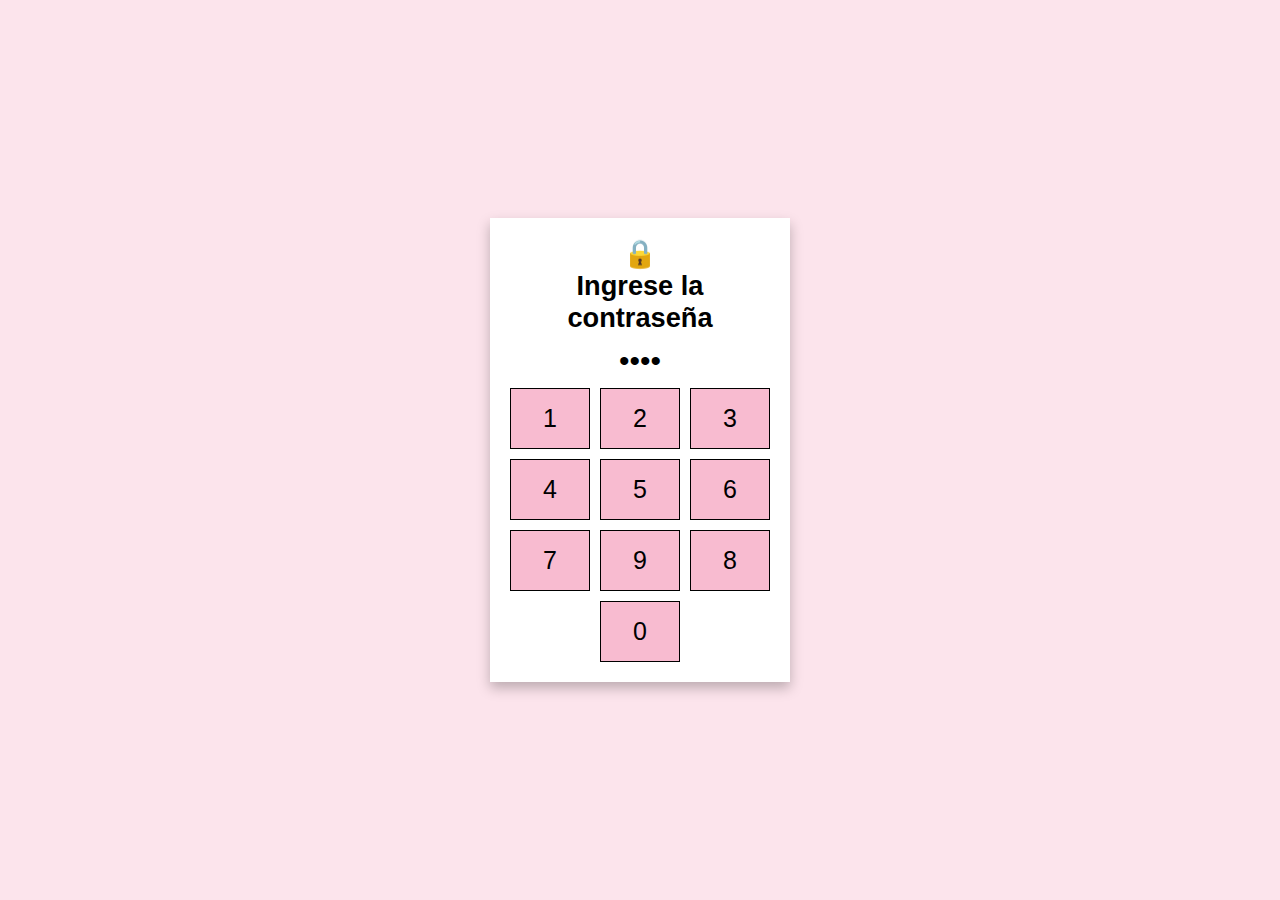
<file: index.html>
<!DOCTYPE html>
<html lang="en">
  <head>
    <meta charset="UTF-8" />
    <meta name="viewport" content="width=device-width, initial-scale=1.0" />
    <link rel="preconnect" href="https://fonts.googleapis.com">
    <link rel="preconnect" href="https://fonts.gstatic.com" crossorigin>
    <link href="https://fonts.googleapis.com/css2?family=Poppins:wght@300;400;500;600&display=swap" rel="stylesheet">
    <title>FLOR AMARILLA :)</title>
    
    <style>
      * {
        padding: 0;
        margin: 0;
        box-sizing: border-box;
        font-family: sans-serif;
      }

      body {
        display: flex;
        width: 100%;
        height: 100vh;
        justify-content: center;
        align-items: center;
        background-color: #fce4ec;
      }

      .container {
        width: 300px;
        text-align: center;
        padding: 20px;
        background-color: #fff;
        box-shadow: 0 6px 12px rgba(0, 0, 0, 0.25);
      }

      .container h2 {
        font-size: 1.7rem;
      }

      .input-display {
        text-align: center;
        margin: 0;
        font-size: 30px;
        margin: 10px 0;
      }

      .keypad {
        display: grid;
        grid-template-columns: repeat(3, 1fr);
        gap: 10px;
      }

      .keypad button {
        padding: 15px;
        font-size: 25px;
        background-color: #f8bbd0;
        border: 1px black solid;
        outline: none;
        cursor: pointer;
        transition: background 0.2s;
      }

      .key:hover {
        background-color: #f48fb1;
      }

      .keypad button:last-child {
        grid-column: 2/3;
      }

    </style>
  </head>
  <body>
    <div class="container">
      <h2>
        🔒<br />
        Ingrese la contraseña
      </h2>
      <div class="input-display" id="inputDisplay">••••</div>
      <div class="keypad">
        <button class="key" onclick="enterDigit('1')">1</button>
        <button class="key" onclick="enterDigit('2')">2</button>
        <button class="key" onclick="enterDigit('3')">3</button>
        <button class="key" onclick="enterDigit('4')">4</button>
        <button class="key" onclick="enterDigit('5')">5</button>
        <button class="key" onclick="enterDigit('6')">6</button>
        <button class="key" onclick="enterDigit('7')">7</button>
        <button class="key" onclick="enterDigit('9')">9</button>
        <button class="key" onclick="enterDigit('8')">8</button>
        <button class="key" onclick="enterDigit('0')">0</button>
      </div>
    </div>

    <script>
      const correctPassword = "0710";
      const display = document.getElementById("inputDisplay");
      let input = "";
      function enterDigit(digit) {
        if (input.length < 4) {
          input += digit;
        }
        display.textContent = input.padEnd(4, "•");
        if (input.length === 4) {
          if (input === correctPassword) {
            window.location.href = "flower.html"; 
          } else {
            alert("Contraseña incorecta, intenta de nuevo");
            input = "";
            display.textContent = "••••";
          }
        }
      }
    </script>
  </body>
</html>
</file>
